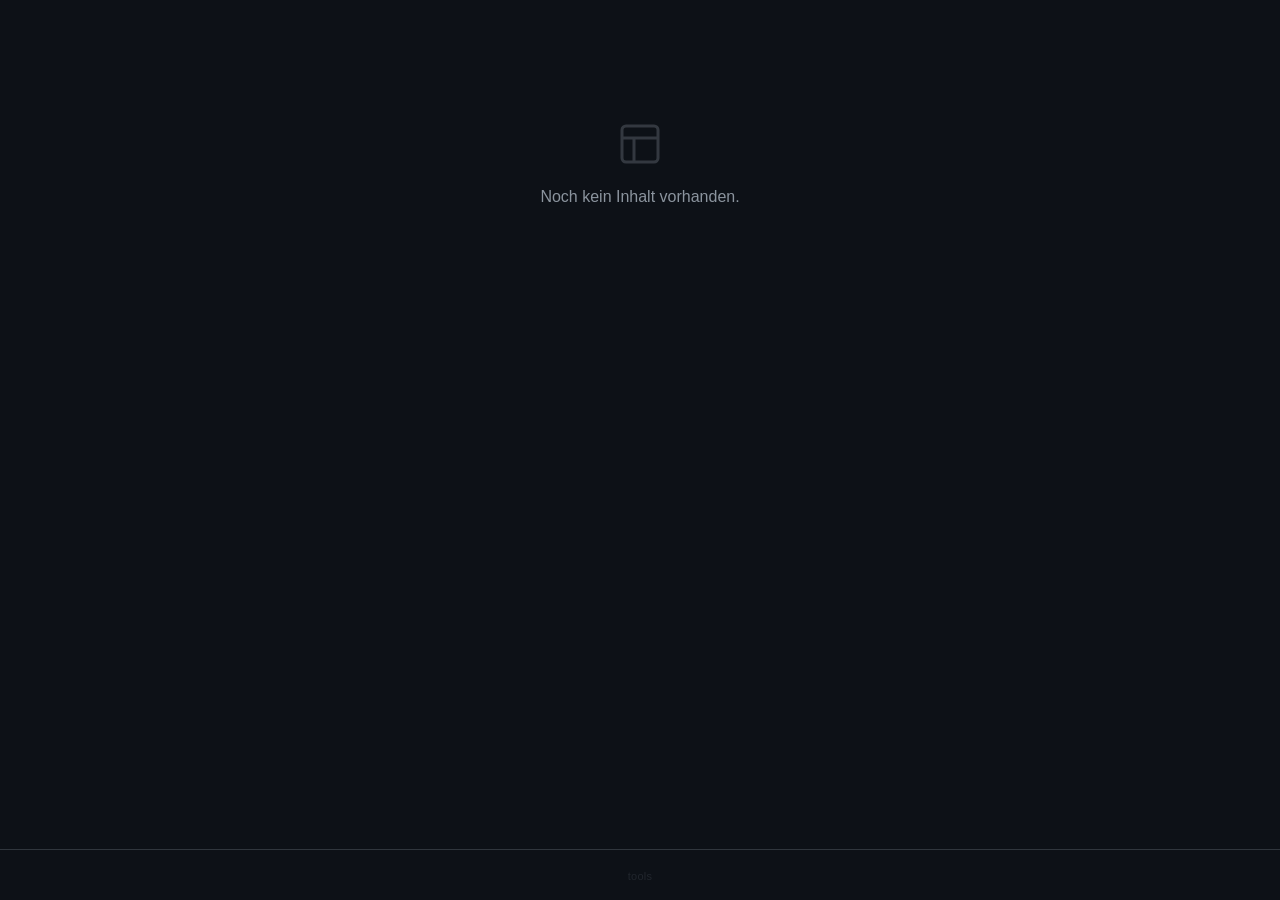
<file: index.html>
<!DOCTYPE html>
<html lang="de">
<head>
    <meta charset="UTF-8">
    <meta name="viewport" content="width=device-width, initial-scale=1.0">
    <title>Rise of Rice</title>
    <style>
        * {
            margin: 0;
            padding: 0;
            box-sizing: border-box;
        }

        :root {
            --bg: #0d1117;
            --surface: #161b22;
            --border: #30363d;
            --text: #f0f6fc;
            --muted: #8b949e;
            --accent: #58a6ff;
            --success: #238636;
            --danger: #da3633;
        }

        body {
            font-family: -apple-system, BlinkMacSystemFont, 'Segoe UI', Roboto, Oxygen, Ubuntu, Cantarell, sans-serif;
            background: var(--bg);
            color: var(--text);
            min-height: 100vh;
            display: flex;
            flex-direction: column;
        }

        /* ── Password overlay ─────────────────────────────────────────── */
        #pw-overlay {
            display: none;
            position: fixed;
            inset: 0;
            background: rgba(0, 0, 0, 0.75);
            z-index: 1000;
            justify-content: center;
            align-items: center;
        }

        #pw-overlay.active {
            display: flex;
        }

        #pw-box {
            background: var(--surface);
            border: 1px solid var(--border);
            border-radius: 10px;
            padding: 36px 40px;
            width: 340px;
            box-shadow: 0 16px 48px rgba(0, 0, 0, 0.6);
        }

        #pw-box h2 {
            color: var(--text);
            margin-bottom: 20px;
            font-size: 1.25em;
            text-align: center;
        }

        #pw-box input {
            width: 100%;
            padding: 12px 14px;
            background: var(--bg);
            border: 1px solid var(--border);
            border-radius: 6px;
            color: var(--text);
            font-size: 15px;
            margin-bottom: 14px;
        }

        #pw-box input:focus {
            outline: none;
            border-color: var(--accent);
            box-shadow: 0 0 0 3px rgba(88, 166, 255, 0.15);
        }

        #pw-box button {
            width: 100%;
            padding: 11px;
            background: var(--success);
            color: #fff;
            border: none;
            border-radius: 6px;
            font-size: 15px;
            font-weight: 600;
            cursor: pointer;
            transition: background 0.2s;
        }

        #pw-box button:hover {
            background: #2ea043;
        }

        #pw-error {
            color: #f85149;
            font-size: 13px;
            margin-top: 10px;
            text-align: center;
            min-height: 18px;
        }

        /* ── Admin toolbar ───────────────────────────────────────────── */
        #admin-bar {
            display: none;
            position: sticky;
            top: 0;
            z-index: 900;
            background: var(--surface);
            border-bottom: 1px solid var(--border);
            padding: 10px 20px;
            gap: 10px;
            align-items: center;
            flex-wrap: wrap;
        }

        #admin-bar.active {
            display: flex;
        }

        #admin-bar span {
            color: var(--accent);
            font-weight: 700;
            font-size: 0.85em;
            letter-spacing: 0.5px;
            text-transform: uppercase;
            margin-right: 6px;
        }

        .btn {
            padding: 8px 16px;
            border-radius: 6px;
            border: 1px solid transparent;
            font-size: 13px;
            font-weight: 600;
            cursor: pointer;
            transition: all 0.2s;
            white-space: nowrap;
        }

        .btn-add-text {
            background: #1f6feb;
            color: #fff;
        }

        .btn-add-text:hover {
            background: #388bfd;
        }

        .btn-add-image {
            background: #6e40c9;
            color: #fff;
        }

        .btn-add-image:hover {
            background: #8957e5;
        }

        .btn-logout {
            background: var(--bg);
            color: var(--muted);
            border-color: var(--border);
            margin-left: auto;
        }

        .btn-logout:hover {
            color: var(--text);
            border-color: var(--muted);
        }

        /* ── Trigger to open password overlay ────────────────────────── */
        #edit-trigger {
            position: fixed;
            bottom: 52px;
            right: 16px;
            width: 36px;
            height: 36px;
            background: transparent;
            border: none;
            cursor: pointer;
            opacity: 0;
            z-index: 800;
        }

        /* ── Main content ────────────────────────────────────────────── */
        #content-area {
            flex: 1;
            padding: 40px 20px 60px;
            max-width: 900px;
            width: 100%;
            margin: 0 auto;
        }

        /* ── Blocks ──────────────────────────────────────────────────── */
        .block {
            position: relative;
            background: var(--surface);
            border: 1px solid var(--border);
            border-radius: 8px;
            padding: 24px 28px;
            margin-bottom: 24px;
            word-break: break-word;
        }

        .block-text-content {
            color: var(--text);
            font-size: 1em;
            line-height: 1.7;
            white-space: pre-wrap;
        }

        .block img {
            max-width: 100%;
            border-radius: 6px;
            display: block;
        }

        /* Admin-only block controls */
        .block-controls {
            display: none;
            position: absolute;
            top: 8px;
            right: 10px;
            gap: 6px;
        }

        body.admin-mode .block-controls {
            display: flex;
        }

        .btn-block-delete {
            background: var(--danger);
            color: #fff;
            border: none;
            border-radius: 4px;
            padding: 4px 10px;
            font-size: 12px;
            font-weight: 600;
            cursor: pointer;
            transition: background 0.2s;
        }

        .btn-block-delete:hover {
            background: #f85149;
        }

        .btn-block-up,
        .btn-block-down {
            background: var(--border);
            color: var(--text);
            border: none;
            border-radius: 4px;
            padding: 4px 8px;
            font-size: 12px;
            cursor: pointer;
            transition: background 0.2s;
        }

        .btn-block-up:hover,
        .btn-block-down:hover {
            background: var(--muted);
        }

        /* ── Add-block modal ─────────────────────────────────────────── */
        #block-modal {
            display: none;
            position: fixed;
            inset: 0;
            background: rgba(0, 0, 0, 0.75);
            z-index: 1000;
            justify-content: center;
            align-items: center;
        }

        #block-modal.active {
            display: flex;
        }

        #block-modal-box {
            background: var(--surface);
            border: 1px solid var(--border);
            border-radius: 10px;
            padding: 32px 36px;
            width: 520px;
            max-width: 95vw;
            box-shadow: 0 16px 48px rgba(0, 0, 0, 0.6);
        }

        #block-modal-box h2 {
            color: var(--text);
            margin-bottom: 20px;
            font-size: 1.15em;
        }

        #block-modal-box textarea,
        #block-modal-box input[type="text"],
        #block-modal-box input[type="url"] {
            width: 100%;
            padding: 12px 14px;
            background: var(--bg);
            border: 1px solid var(--border);
            border-radius: 6px;
            color: var(--text);
            font-size: 14px;
            margin-bottom: 14px;
            resize: vertical;
        }

        #block-modal-box textarea {
            min-height: 140px;
            font-family: inherit;
        }

        #block-modal-box textarea:focus,
        #block-modal-box input:focus {
            outline: none;
            border-color: var(--accent);
            box-shadow: 0 0 0 3px rgba(88, 166, 255, 0.15);
        }

        .modal-actions {
            display: flex;
            gap: 10px;
            justify-content: flex-end;
            margin-top: 4px;
        }

        .btn-modal-save {
            background: var(--success);
            color: #fff;
            border: none;
            border-radius: 6px;
            padding: 10px 22px;
            font-size: 14px;
            font-weight: 600;
            cursor: pointer;
            transition: background 0.2s;
        }

        .btn-modal-save:hover {
            background: #2ea043;
        }

        .btn-modal-cancel {
            background: var(--bg);
            color: var(--muted);
            border: 1px solid var(--border);
            border-radius: 6px;
            padding: 10px 18px;
            font-size: 14px;
            font-weight: 600;
            cursor: pointer;
            transition: all 0.2s;
        }

        .btn-modal-cancel:hover {
            color: var(--text);
        }

        /* image source tabs */
        .img-tabs {
            display: flex;
            gap: 0;
            margin-bottom: 14px;
            border: 1px solid var(--border);
            border-radius: 6px;
            overflow: hidden;
        }

        .img-tab {
            flex: 1;
            padding: 9px;
            background: var(--bg);
            color: var(--muted);
            border: none;
            cursor: pointer;
            font-size: 13px;
            font-weight: 600;
            transition: all 0.2s;
        }

        .img-tab.active {
            background: var(--accent);
            color: #fff;
        }

        #img-url-section,
        #img-file-section {
            display: none;
        }

        #img-url-section.active,
        #img-file-section.active {
            display: block;
        }

        #img-file-input {
            width: 100%;
            padding: 10px;
            background: var(--bg);
            border: 1px solid var(--border);
            border-radius: 6px;
            color: var(--muted);
            font-size: 13px;
            margin-bottom: 14px;
            cursor: pointer;
        }

        /* ── Empty state ─────────────────────────────────────────────── */
        #empty-state {
            text-align: center;
            padding: 80px 20px;
            color: var(--muted);
        }

        #empty-state svg {
            width: 48px;
            height: 48px;
            margin-bottom: 16px;
            opacity: 0.3;
        }

        #empty-state p {
            font-size: 1em;
        }

        /* ── Footer ──────────────────────────────────────────────────── */
        footer {
            border-top: 1px solid var(--border);
            padding: 16px 20px;
            text-align: center;
        }

        footer a {
            color: #21262d;
            font-size: 11px;
            text-decoration: none;
            letter-spacing: 0.3px;
            transition: color 0.3s;
        }

        footer a:hover {
            color: var(--muted);
        }

        /* ── Responsive ──────────────────────────────────────────────── */
        @media (max-width: 600px) {
            #content-area {
                padding: 24px 12px 48px;
            }

            .block {
                padding: 18px 16px;
            }

            #block-modal-box {
                padding: 24px 20px;
            }
        }
    </style>
</head>
<body>

    <!-- ── Password overlay ──────────────────────────────────────────── -->
    <div id="pw-overlay">
        <div id="pw-box">
            <h2>🔒 Anmelden</h2>
            <input type="password" id="pw-input" placeholder="Passwort eingeben …" autocomplete="current-password">
            <button id="pw-submit">Anmelden</button>
            <p id="pw-error"></p>
        </div>
    </div>

    <!-- ── Admin toolbar ─────────────────────────────────────────────── -->
    <div id="admin-bar">
        <span>✏ Bearbeitungsmodus</span>
        <button class="btn btn-add-text" id="btn-add-text">＋ Text-Block</button>
        <button class="btn btn-add-image" id="btn-add-image">＋ Bild-Block</button>
        <button class="btn btn-logout" id="btn-logout">Abmelden</button>
    </div>

    <!-- ── Content area ──────────────────────────────────────────────── -->
    <main id="content-area">
        <div id="empty-state">
            <svg viewBox="0 0 24 24" fill="none" stroke="currentColor" stroke-width="1.5">
                <rect x="3" y="3" width="18" height="18" rx="2"/>
                <path d="M3 9h18M9 21V9"/>
            </svg>
            <p>Noch kein Inhalt vorhanden.</p>
        </div>
    </main>

    <!-- ── Hidden edit trigger (bottom-right corner) ─────────────────── -->
    <button id="edit-trigger" title="Bearbeiten" aria-label="Bearbeitungsmodus öffnen"></button>

    <!-- ── Add-block modal ───────────────────────────────────────────── -->
    <div id="block-modal">
        <div id="block-modal-box">
            <h2 id="block-modal-title">Text-Block hinzufügen</h2>

            <!-- text fields -->
            <div id="text-fields">
                <textarea id="text-input" placeholder="Text eingeben …"></textarea>
            </div>

            <!-- image fields -->
            <div id="image-fields" style="display:none">
                <div class="img-tabs">
                    <button class="img-tab active" data-tab="url">URL</button>
                    <button class="img-tab" data-tab="file">Datei hochladen</button>
                </div>
                <div id="img-url-section" class="active">
                    <input type="url" id="img-url-input" placeholder="https://beispiel.de/bild.jpg">
                </div>
                <div id="img-file-section">
                    <input type="file" id="img-file-input" accept="image/*">
                </div>
            </div>

            <div class="modal-actions">
                <button class="btn-modal-cancel" id="block-modal-cancel">Abbrechen</button>
                <button class="btn-modal-save" id="block-modal-save">Speichern</button>
            </div>
        </div>
    </div>

    <footer>
        <a href="groupmaker.html">tools</a>
    </footer>

    <script>
    (() => {
        'use strict';

        // ── Configuration ─────────────────────────────────────────────
        // NOTE: This is a static site – any password stored here is visible in the
        // page source. It provides content-editing obfuscation, not real security.
        // To change the password, replace the string below and re-deploy.
        const CORRECT_PASSWORD = 'admin1234'; // ← change this to your desired password

        const STORAGE_KEY = 'onepager_blocks';

        // ── State ─────────────────────────────────────────────────────
        let blocks = [];
        let isAdmin = false;
        let pendingType = null; // 'text' | 'image'

        // ── Elements ──────────────────────────────────────────────────
        const pwOverlay     = document.getElementById('pw-overlay');
        const pwInput       = document.getElementById('pw-input');
        const pwSubmit      = document.getElementById('pw-submit');
        const pwError       = document.getElementById('pw-error');
        const adminBar      = document.getElementById('admin-bar');
        const btnAddText    = document.getElementById('btn-add-text');
        const btnAddImage   = document.getElementById('btn-add-image');
        const btnLogout     = document.getElementById('btn-logout');
        const contentArea   = document.getElementById('content-area');
        const emptyState    = document.getElementById('empty-state');
        const editTrigger   = document.getElementById('edit-trigger');
        const blockModal    = document.getElementById('block-modal');
        const blockModalTitle = document.getElementById('block-modal-title');
        const textFields    = document.getElementById('text-fields');
        const imageFields   = document.getElementById('image-fields');
        const textInput     = document.getElementById('text-input');
        const imgUrlInput   = document.getElementById('img-url-input');
        const imgFileInput  = document.getElementById('img-file-input');
        const modalCancel   = document.getElementById('block-modal-cancel');
        const modalSave     = document.getElementById('block-modal-save');

        // ── Persistence ───────────────────────────────────────────────
        function loadBlocks() {
            try {
                const raw = localStorage.getItem(STORAGE_KEY);
                if (raw) blocks = JSON.parse(raw);
            } catch (e) {
                blocks = [];
            }
        }

        function saveBlocks() {
            try {
                localStorage.setItem(STORAGE_KEY, JSON.stringify(blocks));
            } catch (e) {
                alert('Speichern fehlgeschlagen: Der Browser-Speicher ist voll. Bitte lösche einige Blöcke (besonders große Bilder) und versuche es erneut.');
            }
        }

        // ── Rendering ─────────────────────────────────────────────────
        function render() {
            // Remove existing block elements (keep empty-state)
            document.querySelectorAll('.block').forEach(el => el.remove());

            emptyState.style.display = blocks.length === 0 ? 'block' : 'none';

            blocks.forEach((block, idx) => {
                const el = document.createElement('div');
                el.className = 'block';
                el.dataset.idx = idx;

                // Controls (visible only in admin mode via CSS)
                const controls = document.createElement('div');
                controls.className = 'block-controls';

                const btnUp = document.createElement('button');
                btnUp.className = 'btn-block-up';
                btnUp.textContent = '▲';
                btnUp.title = 'Nach oben';
                btnUp.addEventListener('click', () => moveBlock(idx, -1));

                const btnDown = document.createElement('button');
                btnDown.className = 'btn-block-down';
                btnDown.textContent = '▼';
                btnDown.title = 'Nach unten';
                btnDown.addEventListener('click', () => moveBlock(idx, 1));

                const btnDel = document.createElement('button');
                btnDel.className = 'btn-block-delete';
                btnDel.textContent = '✕';
                btnDel.title = 'Block löschen';
                btnDel.addEventListener('click', () => deleteBlock(idx));

                controls.appendChild(btnUp);
                controls.appendChild(btnDown);
                controls.appendChild(btnDel);
                el.appendChild(controls);

                if (block.type === 'text') {
                    const p = document.createElement('div');
                    p.className = 'block-text-content';
                    p.textContent = block.content;
                    el.appendChild(p);
                } else if (block.type === 'image') {
                    const img = document.createElement('img');
                    img.src = block.src;
                    img.alt = block.alt || 'Bild';
                    el.appendChild(img);
                }

                contentArea.appendChild(el);
            });
        }

        // ── Block operations ──────────────────────────────────────────
        function addBlock(block) {
            blocks.push(block);
            saveBlocks();
            render();
        }

        function deleteBlock(idx) {
            blocks.splice(idx, 1);
            saveBlocks();
            render();
        }

        function moveBlock(idx, dir) {
            const newIdx = idx + dir;
            if (newIdx < 0 || newIdx >= blocks.length) return;
            [blocks[idx], blocks[newIdx]] = [blocks[newIdx], blocks[idx]];
            saveBlocks();
            render();
        }

        // ── Password handling ─────────────────────────────────────────
        function openPasswordOverlay() {
            pwInput.value = '';
            pwError.textContent = '';
            pwOverlay.classList.add('active');
            setTimeout(() => pwInput.focus(), 80);
        }

        function closePasswordOverlay() {
            pwOverlay.classList.remove('active');
        }

        function checkPassword() {
            const val = pwInput.value;
            if (val === CORRECT_PASSWORD) {
                isAdmin = true;
                document.body.classList.add('admin-mode');
                adminBar.classList.add('active');
                closePasswordOverlay();
                pwError.textContent = '';
            } else {
                pwError.textContent = 'Falsches Passwort. Bitte erneut versuchen.';
                pwInput.select();
            }
        }

        function logout() {
            isAdmin = false;
            document.body.classList.remove('admin-mode');
            adminBar.classList.remove('active');
        }

        // ── Modal handling ────────────────────────────────────────────
        function openModal(type) {
            pendingType = type;
            if (type === 'text') {
                blockModalTitle.textContent = 'Text-Block hinzufügen';
                textFields.style.display = 'block';
                imageFields.style.display = 'none';
                textInput.value = '';
                setTimeout(() => textInput.focus(), 80);
            } else {
                blockModalTitle.textContent = 'Bild-Block hinzufügen';
                textFields.style.display = 'none';
                imageFields.style.display = 'block';
                imgUrlInput.value = '';
                imgFileInput.value = '';
                // default to URL tab
                switchImgTab('url');
            }
            blockModal.classList.add('active');
        }

        function closeModal() {
            blockModal.classList.remove('active');
            pendingType = null;
        }

        function saveModal() {
            if (pendingType === 'text') {
                const content = textInput.value.trim();
                if (!content) return;
                addBlock({ type: 'text', content });
                closeModal();
            } else if (pendingType === 'image') {
                const activeTab = document.querySelector('.img-tab.active').dataset.tab;
                if (activeTab === 'url') {
                    const src = imgUrlInput.value.trim();
                    if (!src) return;
                    addBlock({ type: 'image', src });
                    closeModal();
                } else {
                    const file = imgFileInput.files[0];
                    if (!file) return;
                    // Validate file type
                    if (!file.type.startsWith('image/')) {
                        alert('Bitte eine Bilddatei auswählen (z. B. JPG, PNG, GIF, WebP).');
                        return;
                    }
                    // Limit to 5 MB to avoid filling localStorage
                    const MAX_SIZE_MB = 5;
                    if (file.size > MAX_SIZE_MB * 1024 * 1024) {
                        alert(`Die Datei ist zu groß. Bitte eine Datei unter ${MAX_SIZE_MB} MB wählen.`);
                        return;
                    }
                    const reader = new FileReader();
                    reader.onload = (e) => {
                        addBlock({ type: 'image', src: e.target.result });
                        closeModal();
                    };
                    reader.readAsDataURL(file);
                }
            }
        }

        function switchImgTab(tab) {
            document.querySelectorAll('.img-tab').forEach(btn => {
                btn.classList.toggle('active', btn.dataset.tab === tab);
            });
            document.getElementById('img-url-section').classList.toggle('active', tab === 'url');
            document.getElementById('img-file-section').classList.toggle('active', tab === 'file');
        }

        // ── Event listeners ───────────────────────────────────────────
        editTrigger.addEventListener('click', openPasswordOverlay);

        pwSubmit.addEventListener('click', checkPassword);
        pwInput.addEventListener('keydown', (e) => {
            if (e.key === 'Enter') checkPassword();
            if (e.key === 'Escape') closePasswordOverlay();
        });

        pwOverlay.addEventListener('click', (e) => {
            if (e.target === pwOverlay) closePasswordOverlay();
        });

        btnAddText.addEventListener('click', () => openModal('text'));
        btnAddImage.addEventListener('click', () => openModal('image'));
        btnLogout.addEventListener('click', logout);

        modalCancel.addEventListener('click', closeModal);
        modalSave.addEventListener('click', saveModal);

        blockModal.addEventListener('click', (e) => {
            if (e.target === blockModal) closeModal();
        });

        document.querySelectorAll('.img-tab').forEach(btn => {
            btn.addEventListener('click', () => switchImgTab(btn.dataset.tab));
        });

        // Ctrl/Cmd+E shortcut to open edit mode
        document.addEventListener('keydown', (e) => {
            if ((e.ctrlKey || e.metaKey) && e.key === 'e' && !isAdmin) {
                e.preventDefault();
                openPasswordOverlay();
            }
            if (e.key === 'Escape') {
                closeModal();
                closePasswordOverlay();
            }
        });

        // ── Init ──────────────────────────────────────────────────────
        loadBlocks();
        render();
    })();
    </script>
</body>
</html>
</file>
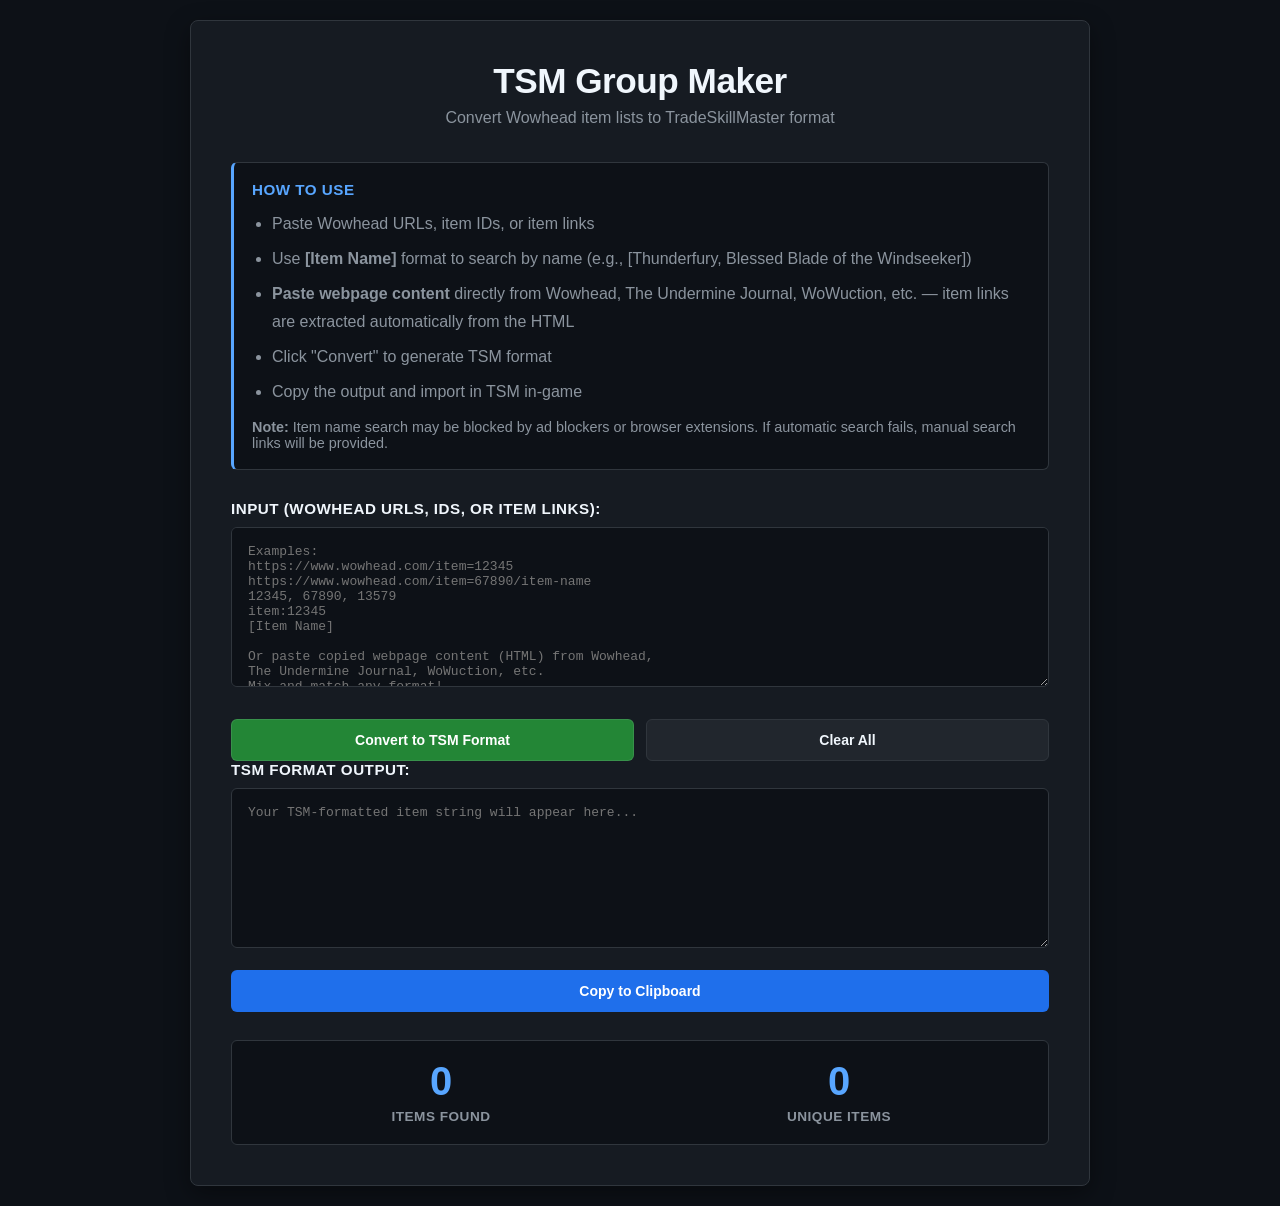
<file: groupmaker.html>
<!DOCTYPE html>
<html lang="en">
<head>
    <meta charset="UTF-8">
    <meta name="viewport" content="width=device-width, initial-scale=1.0">
    <title>TSM Group Maker - Wowhead to TradeSkillMaster Converter</title>
    <link rel="stylesheet" href="styles.css">
</head>
<body>
    <div class="container">
        <h1>TSM Group Maker</h1>
        <p class="subtitle">Convert Wowhead item lists to TradeSkillMaster format</p>

        <div class="info-box">
            <h3>How to use</h3>
            <ul>
                <li>Paste Wowhead URLs, item IDs, or item links</li>
                <li>Use <strong>[Item Name]</strong> format to search by name (e.g., [Thunderfury, Blessed Blade of the Windseeker])</li>
                <li><strong>Paste webpage content</strong> directly from Wowhead, The Undermine Journal, WoWuction, etc. — item links are extracted automatically from the HTML</li>
                <li>Click "Convert" to generate TSM format</li>
                <li>Copy the output and import in TSM in-game</li>
            </ul>
            <p style="margin-top: 12px; font-size: 0.9em; color: #8b949e;">
                <strong>Note:</strong> Item name search may be blocked by ad blockers or browser extensions. If automatic search fails, manual search links will be provided.
            </p>
        </div>

        <div class="input-section">
            <label for="input">Input (Wowhead URLs, IDs, or item links):</label>
            <textarea id="input" placeholder="Examples:
https://www.wowhead.com/item=12345
https://www.wowhead.com/item=67890/item-name
12345, 67890, 13579
item:12345
[Item Name]

Or paste copied webpage content (HTML) from Wowhead,
The Undermine Journal, WoWuction, etc.
Mix and match any format!"></textarea>
        </div>

        <div class="button-group">
            <button class="btn-primary" onclick="convertToTSM()">Convert to TSM Format</button>
            <button class="btn-secondary" onclick="clearAll()">Clear All</button>
        </div>

        <div class="output-section">
            <label for="output">TSM Format Output:</label>
            <textarea id="output" readonly placeholder="Your TSM-formatted item string will appear here..."></textarea>
            <div class="button-group">
                <button class="btn-success" onclick="copyToClipboard()">Copy to Clipboard</button>
            </div>
        </div>

        <div class="stats">
            <div class="stat-item">
                <div class="stat-value" id="itemCount">0</div>
                <div class="stat-label">Items Found</div>
            </div>
            <div class="stat-item">
                <div class="stat-value" id="uniqueCount">0</div>
                <div class="stat-label">Unique Items</div>
            </div>
        </div>

        <div id="message" class="message"></div>
    </div>

    <script src="script.js"></script>
</body>
</html>
</file>
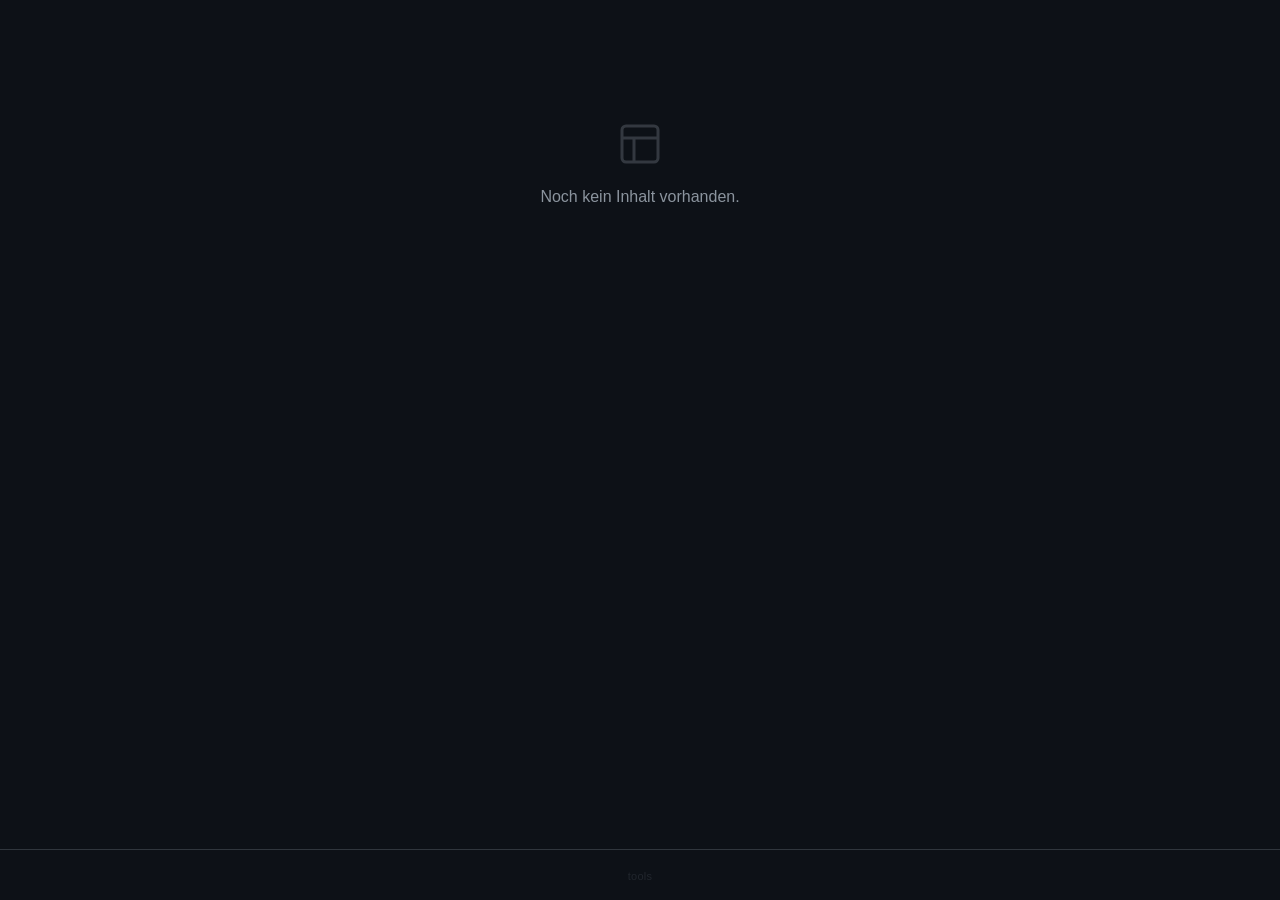
<file: onepager.html>
<!DOCTYPE html>
<html lang="de">
<head>
    <meta charset="UTF-8">
    <meta http-equiv="refresh" content="0; url=index.html">
    <title>Rise of Rice</title>
</head>
<body>
    <p>Weiterleitung… <a href="index.html">Hier klicken</a></p>
</body>
</html>
</file>
<file: styles.css>
* {
    margin: 0;
    padding: 0;
    box-sizing: border-box;
}

body {
    font-family: -apple-system, BlinkMacSystemFont, 'Segoe UI', Roboto, Oxygen, Ubuntu, Cantarell, sans-serif;
    background: #0d1117;
    min-height: 100vh;
    padding: 20px;
    display: flex;
    justify-content: center;
    align-items: center;
}

.container {
    background: #161b22;
    border: 1px solid #30363d;
    border-radius: 8px;
    box-shadow: 0 8px 24px rgba(0, 0, 0, 0.4);
    padding: 40px;
    max-width: 900px;
    width: 100%;
}

h1 {
    color: #f0f6fc;
    margin-bottom: 8px;
    font-size: 2.2em;
    text-align: center;
    font-weight: 700;
    letter-spacing: -0.5px;
}

.subtitle {
    color: #8b949e;
    text-align: center;
    margin-bottom: 35px;
    font-size: 1em;
    font-weight: 400;
}

.input-section, .output-section {
    margin-bottom: 28px;
}

label {
    display: block;
    color: #f0f6fc;
    font-weight: 600;
    margin-bottom: 10px;
    font-size: 0.95em;
    text-transform: uppercase;
    letter-spacing: 0.5px;
}

textarea {
    width: 100%;
    padding: 16px;
    border: 1px solid #30363d;
    border-radius: 6px;
    font-family: 'SF Mono', 'Monaco', 'Cascadia Code', 'Roboto Mono', 'Courier New', monospace;
    font-size: 13px;
    resize: vertical;
    transition: all 0.2s ease;
    background: #0d1117;
    color: #f0f6fc;
}

textarea:focus {
    outline: none;
    border-color: #58a6ff;
    box-shadow: 0 0 0 3px rgba(88, 166, 255, 0.1);
}

#input {
    min-height: 160px;
}

#output {
    min-height: 160px;
    background-color: #0d1117;
}

.button-group {
    display: flex;
    gap: 12px;
    margin-top: 18px;
}

button {
    flex: 1;
    padding: 12px 20px;
    border: 1px solid transparent;
    border-radius: 6px;
    font-size: 14px;
    font-weight: 600;
    cursor: pointer;
    transition: all 0.2s ease;
    font-family: -apple-system, BlinkMacSystemFont, 'Segoe UI', Roboto, sans-serif;
}

.btn-primary {
    background: #238636;
    color: #ffffff;
    border-color: rgba(240, 246, 252, 0.1);
}

.btn-primary:hover {
    background: #2ea043;
    box-shadow: 0 4px 12px rgba(35, 134, 54, 0.3);
}

.btn-primary:active {
    background: #26a641;
    transform: translateY(1px);
}

.btn-secondary {
    background: #21262d;
    color: #f0f6fc;
    border-color: #30363d;
}

.btn-secondary:hover {
    background: #30363d;
    border-color: #8b949e;
}

.btn-success {
    background: #1f6feb;
    color: #ffffff;
}

.btn-success:hover {
    background: #388bfd;
    box-shadow: 0 4px 12px rgba(31, 111, 235, 0.3);
}

.btn-success:active {
    background: #0969da;
    transform: translateY(1px);
}

.info-box {
    background: #0d1117;
    border: 1px solid #30363d;
    border-left: 3px solid #58a6ff;
    padding: 18px;
    margin-bottom: 30px;
    border-radius: 6px;
}

.info-box h3 {
    color: #58a6ff;
    margin-bottom: 12px;
    font-size: 0.95em;
    font-weight: 600;
    text-transform: uppercase;
    letter-spacing: 0.5px;
}

.info-box ul {
    margin-left: 20px;
    color: #8b949e;
    line-height: 1.8;
}

.info-box li {
    margin-bottom: 6px;
}

.stats {
    display: flex;
    justify-content: space-around;
    margin-top: 20px;
    padding: 20px;
    background: #0d1117;
    border: 1px solid #30363d;
    border-radius: 6px;
    gap: 20px;
}

.stat-item {
    text-align: center;
    flex: 1;
}

.stat-value {
    font-size: 2.5em;
    font-weight: 700;
    color: #58a6ff;
    line-height: 1;
}

.stat-label {
    color: #8b949e;
    font-size: 0.85em;
    margin-top: 8px;
    text-transform: uppercase;
    letter-spacing: 0.5px;
    font-weight: 600;
}

.message {
    padding: 14px 16px;
    margin-top: 18px;
    border-radius: 6px;
    display: none;
    border: 1px solid transparent;
    font-size: 14px;
    font-weight: 500;
}

.message.success {
    background: rgba(35, 134, 54, 0.15);
    color: #3fb950;
    border-color: rgba(35, 134, 54, 0.4);
}

.message.error {
    background: rgba(248, 81, 73, 0.15);
    color: #f85149;
    border-color: rgba(248, 81, 73, 0.4);
}

.message.info {
    background: rgba(88, 166, 255, 0.15);
    color: #58a6ff;
    border-color: rgba(88, 166, 255, 0.4);
}

.message.show {
    display: block;
}

@media (max-width: 600px) {
    body {
        padding: 10px;
    }

    .container {
        padding: 24px;
    }

    h1 {
        font-size: 1.8em;
    }

    .subtitle {
        font-size: 0.9em;
    }

    .button-group {
        flex-direction: column;
    }

    button {
        width: 100%;
    }

    .stats {
        flex-direction: column;
        gap: 20px;
    }

    label {
        font-size: 0.85em;
    }

    textarea {
        font-size: 12px;
    }
}
</file>
